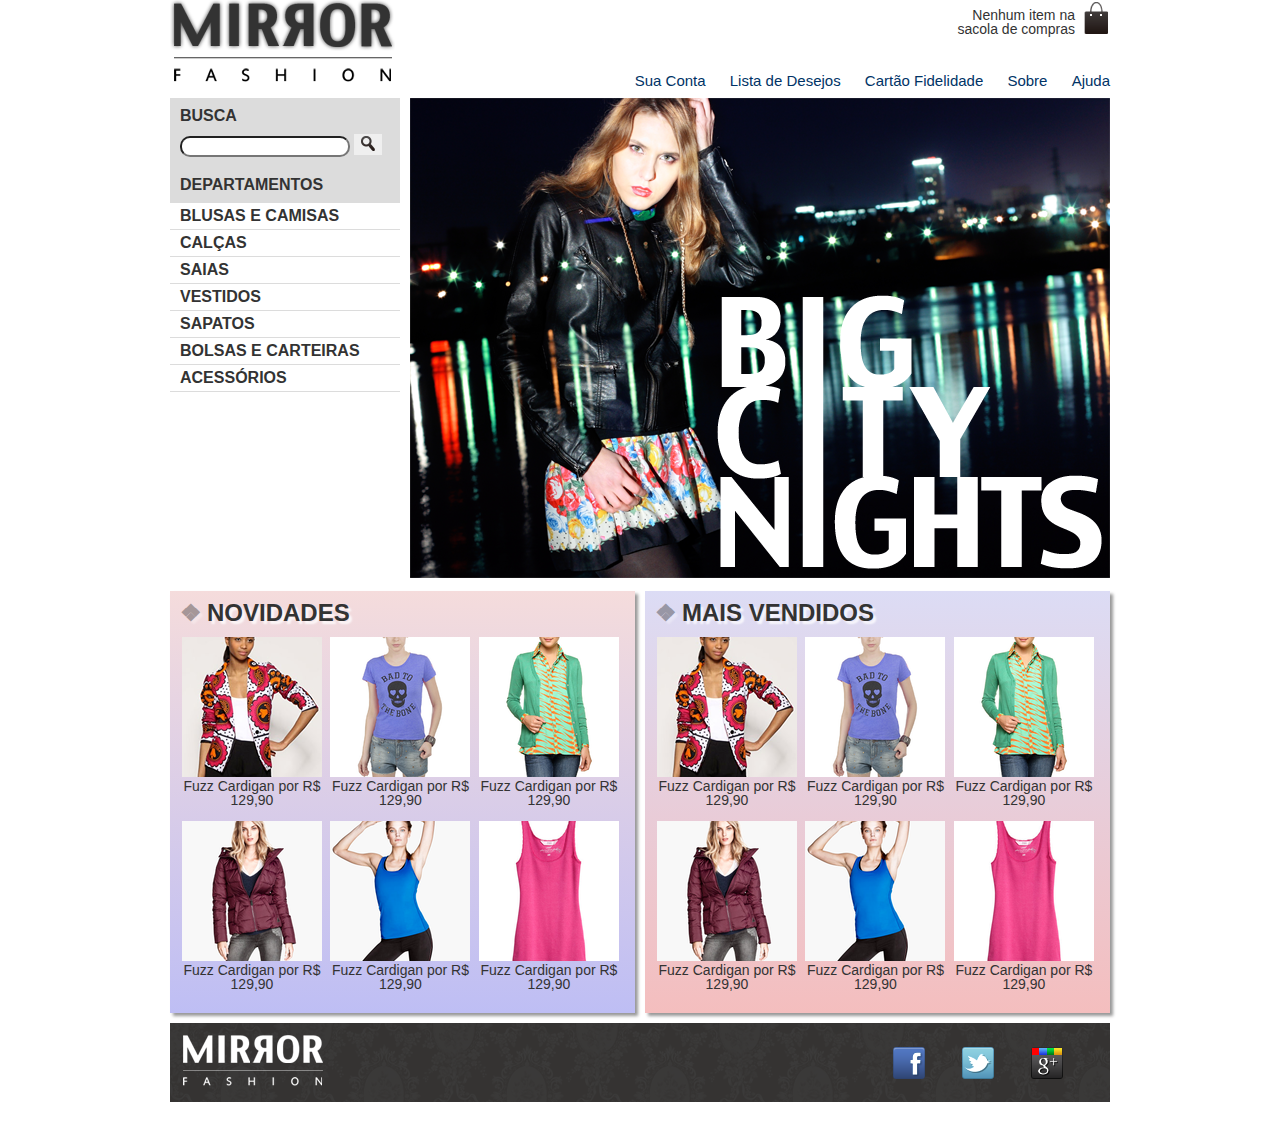
<file: index.html>
<!DOCTYPE html>
<html>
<head>
<meta charset="utf-8">
<meta name="viewport" content="width=device-width">
<title>Home da Mirror Fashion</title>
<link rel="stylesheet" href="css/reset.css">
<link rel="stylesheet"  href="css/estilos.css">
</head>
<body>
	<header class="container">
		<h1><img src="img/logo.png" alt="Logo Mirror Fashion"></h1>
		<p class="sacola">
			Nenhum item na sacola de compras
		</p>
		<nav class="menu-opcoes">
			<ul>
				<li><a href="#">Sua Conta</a></li>
				<li><a href="#">Lista de Desejos</a></li>
				<li><a href="#">Cartão Fidelidade</a></li>
				<li><a href="#">Sobre</a></li>
				<li><a href="#">Ajuda</a></li>
			</ul>
		</nav>
		
	</header>
	<div class="container destaque">
		<section class="busca">
			<h2>Busca</h2>
			<form>
               <input type="search">
                    <button class="botao">
                    	<img src="img/busca.png">
                    </button>
            </form>
		</section>
		<!--fim da busca-->

<section class="menu-departamentos">
	<h2>Departamentos</h2>
	<nav>
		<ul>
			<li>
				<a href="#">Blusas e Camisas</a>
				<ul>
					<li><a href="#">Manga Curta</a></li>
					<li><a href="#">Manga Comprida</a></li>
					<li><a href="#">Camisa Social</a></li>
					<li><a href="#">Camisa Casual</a></li>

					
				</ul>

			</li>
			<li><a href="#">Calças</a></li>
			<li><a href="#">Saias</a></li>
			<li><a href="#">Vestidos</a></li>
			<li><a href="#">Sapatos</a></li>
			<li><a href="#">Bolsas e Carteiras</a></li>
			<li><a href="#">Acessórios</a></li>
		</ul>
	</nav>

</section>
<!--fim menu departamentos-->

<section class="banner-destaque">
	<figure>
		<img src="img/destaque-home.png" alt="Promoção: Big City Night">
	</figure>

	
</section>
<!--fim do banner de destaque-->
	
	</div>

<div class="container">
	<section class="painel novidades">
		<h2>Novidades</h2>
		<ol>
			<li>
				<a href="produto.html">
					<figure>
						<img src="img/produtos/miniatura1.png" alt="miniatura1">
						<figcaption>Fuzz Cardigan por R$ 129,90</figcaption>
					</figure>
					
				</a>
			</li>
			<li>
				<a href="produto.html">
					<figure>
						<img src="img/produtos/miniatura2.png" alt="miniatura1">
						<figcaption>Fuzz Cardigan por R$ 129,90</figcaption>
					</figure>
					
				</a>
			</li>
			<li>
				<a href="produto.html">
					<figure>
						<img src="img/produtos/miniatura3.png" alt="miniatura1">
						<figcaption>Fuzz Cardigan por R$ 129,90</figcaption>
					</figure>
					
				</a>
			</li>
			<li>
				<a href="produto.html">
					<figure>
						<img src="img/produtos/miniatura4.png" alt="miniatura1">
						<figcaption>Fuzz Cardigan por R$ 129,90</figcaption>
					</figure>
					
				</a>
			</li>
			<li>
				<a href="produto.html">
					<figure>
						<img src="img/produtos/miniatura5.png" alt="miniatura1">
						<figcaption>Fuzz Cardigan por R$ 129,90</figcaption>
					</figure>
					
				</a>
			</li>
			<li>
				<a href="produto.html">
					<figure>
						<img src="img/produtos/miniatura6.png" alt="miniatura1">
						<figcaption>Fuzz Cardigan por R$ 129,90</figcaption>
					</figure>
					
				</a>
			</li>
		</ol>
		
	</section>
	<section class="painel mais-vendidos">
		<h2>Mais Vendidos</h2>
		<ol>
			<li>
				<a href="produto.html">
					<figure>
						<img src="img/produtos/miniatura1.png" alt="miniatura1">
						<figcaption>Fuzz Cardigan por R$ 129,90</figcaption>
					</figure>
					
				</a>
			</li>
			<li>
				<a href="produto.html">
					<figure>
						<img src="img/produtos/miniatura2.png" alt="miniatura1">
						<figcaption>Fuzz Cardigan por R$ 129,90</figcaption>
					</figure>
					
				</a>
			</li>
			<li>
				<a href="produto.html">
					<figure>
						<img src="img/produtos/miniatura3.png" alt="miniatura1">
						<figcaption>Fuzz Cardigan por R$ 129,90</figcaption>
					</figure>
					
				</a>
			</li>
			<li>
				<a href="produto.html">
					<figure>
						<img src="img/produtos/miniatura4.png" alt="miniatura1">
						<figcaption>Fuzz Cardigan por R$ 129,90</figcaption>
					</figure>
					
				</a>
			</li>
			<li>
				<a href="produto.html">
					<figure>
						<img src="img/produtos/miniatura5.png" alt="miniatura1">
						<figcaption>Fuzz Cardigan por R$ 129,90</figcaption>
					</figure>
					
				</a>
			</li>
			<li>
				<a href="produto.html">
					<figure>
						<img src="img/produtos/miniatura6.png" alt="miniatura1">
						<figcaption>Fuzz Cardigan por R$ 129,90</figcaption>
					</figure>
					
				</a>
			</li>
		</ol>
		
	</section>
</div>
<footer>
	<div class="container">
		<img src="img/logo-rodape.png">

		<ul class="social">
			<li><a href="http://facebook.com/mirrorfashion"></a></li>
			<li><a href="http://twitter.com/mirrorfashion"></a></li>
			<li><a href="http://plus.google.com/mirrorfashion"></a></li>
		</ul>
		
	</div>
</footer>

	

</body>
</html>
</file>
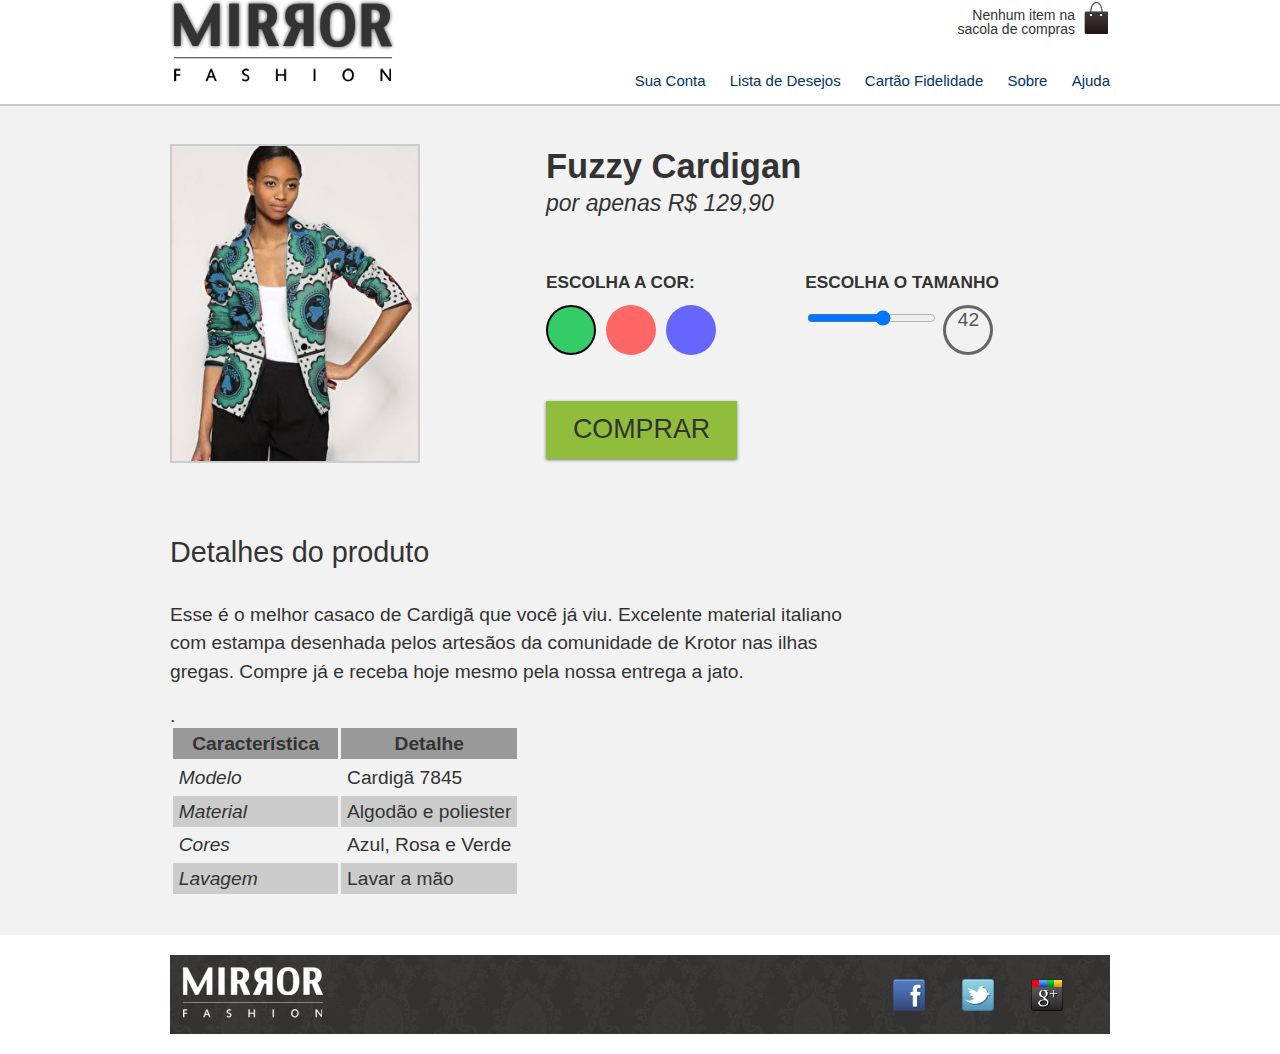
<file: produto.html>
<!DOCTYPE html>
<html>
<head>
<meta charset="utf-8">
<meta name="viewport" content="width=device-width">
<title>Produto</title>
<link rel="stylesheet" href="css/reset.css">
<link rel="stylesheet"  href="css/estilos.css">
<link rel="stylesheet" href="css/produto.css">

</head>
<body>

	<header class="container">
		<h1><img src="img/logo.png" alt="Logo Mirror Fashion"></h1>
		<p class="sacola">
			Nenhum item na sacola de compras
		</p>
		<nav class="menu-opcoes">
			<ul>
				<li><a href="#">Sua Conta</a></li>
				<li><a href="#">Lista de Desejos</a></li>
				<li><a href="#">Cartão Fidelidade</a></li>
				<li><a href="#">Sobre</a></li>
				<li><a href="#">Ajuda</a></li>
			</ul>
		</nav>
		
	</header>
	<div class="produto-back">
	<div class="container">
	<div class="produto">
<h1>Fuzzy Cardigan</h1>
<p>por apenas R$ 129,90</p>
<form>
<fieldset class="cores">
<legend>Escolha a cor:</legend>
<input type="radio" name="cor" value="verde" id="verde" checked>
<label for="verde">
<img src="img/produtos/foto1-verde.png" alt="Produto na cor verde">
</label>
<input type="radio" name="cor" value="rosa" id="rosa">
<label for="rosa">
<img src="img/produtos/foto1-rosa.png" alt="Produto na cor rosa">
</label>
<input type="radio" name="cor" value="azul" id="azul">
<label for="azul">
<img src="img/produtos/foto1-azul.png" alt="Produto na cor azul">
</label>
</fieldset>

<fieldset class="tamanhos">
	<legend>Escolha o tamanho</legend>
	<input type="range" min="36" max="46" value="42" step="2" name="tamanho" id="tamanho" oninput="">
	<output for="tamanho" name="valortamanho">42</output>
</fieldset>

<button class="comprar">Comprar</button>
    </form>
  </div>
  <div class="detalhes">
<h2>Detalhes do produto</h2>
<p>Esse é o melhor casaco de Cardigã que você já viu. Excelente
material italiano com estampa desenhada pelos artesãos da
comunidade de Krotor nas ilhas gregas. Compre já e receba hoje
mesmo pela nossa entrega a jato.</p>
<table>
<thead>
<tr>
<th>Característica</th>
<th>Detalhe</th>
</tr>
</thead>
<tbody>
<tr>
<td>Modelo</td>
<td>Cardigã 7845</td>
</tr>
<tr>
<td>Material</td>
<td>Algodão e poliester</td>
</tr>
<tr>
<td>Cores</td>
<td>Azul, Rosa e Verde</td>
</tr>
<tr>
.
<td>Lavagem</td>
<td>Lavar a mão</td>
</tr>
</tbody>
</table>
</div>
</div >
</div>
<footer>

	<div class="container">
		<img src="img/logo-rodape.png">

		<ul class="social">
			<li><a href="http://facebook.com/mirrorfashion"></a></li>
			<li><a href="http://twitter.com/mirrorfashion"></a></li>
			<li><a href="http://plus.google.com/mirrorfashion"></a></li>
		</ul>
		
	</div>
</footer>

<script type="text/javascript" src="js/produto.js"></script>	

</body>
</html>
</file>
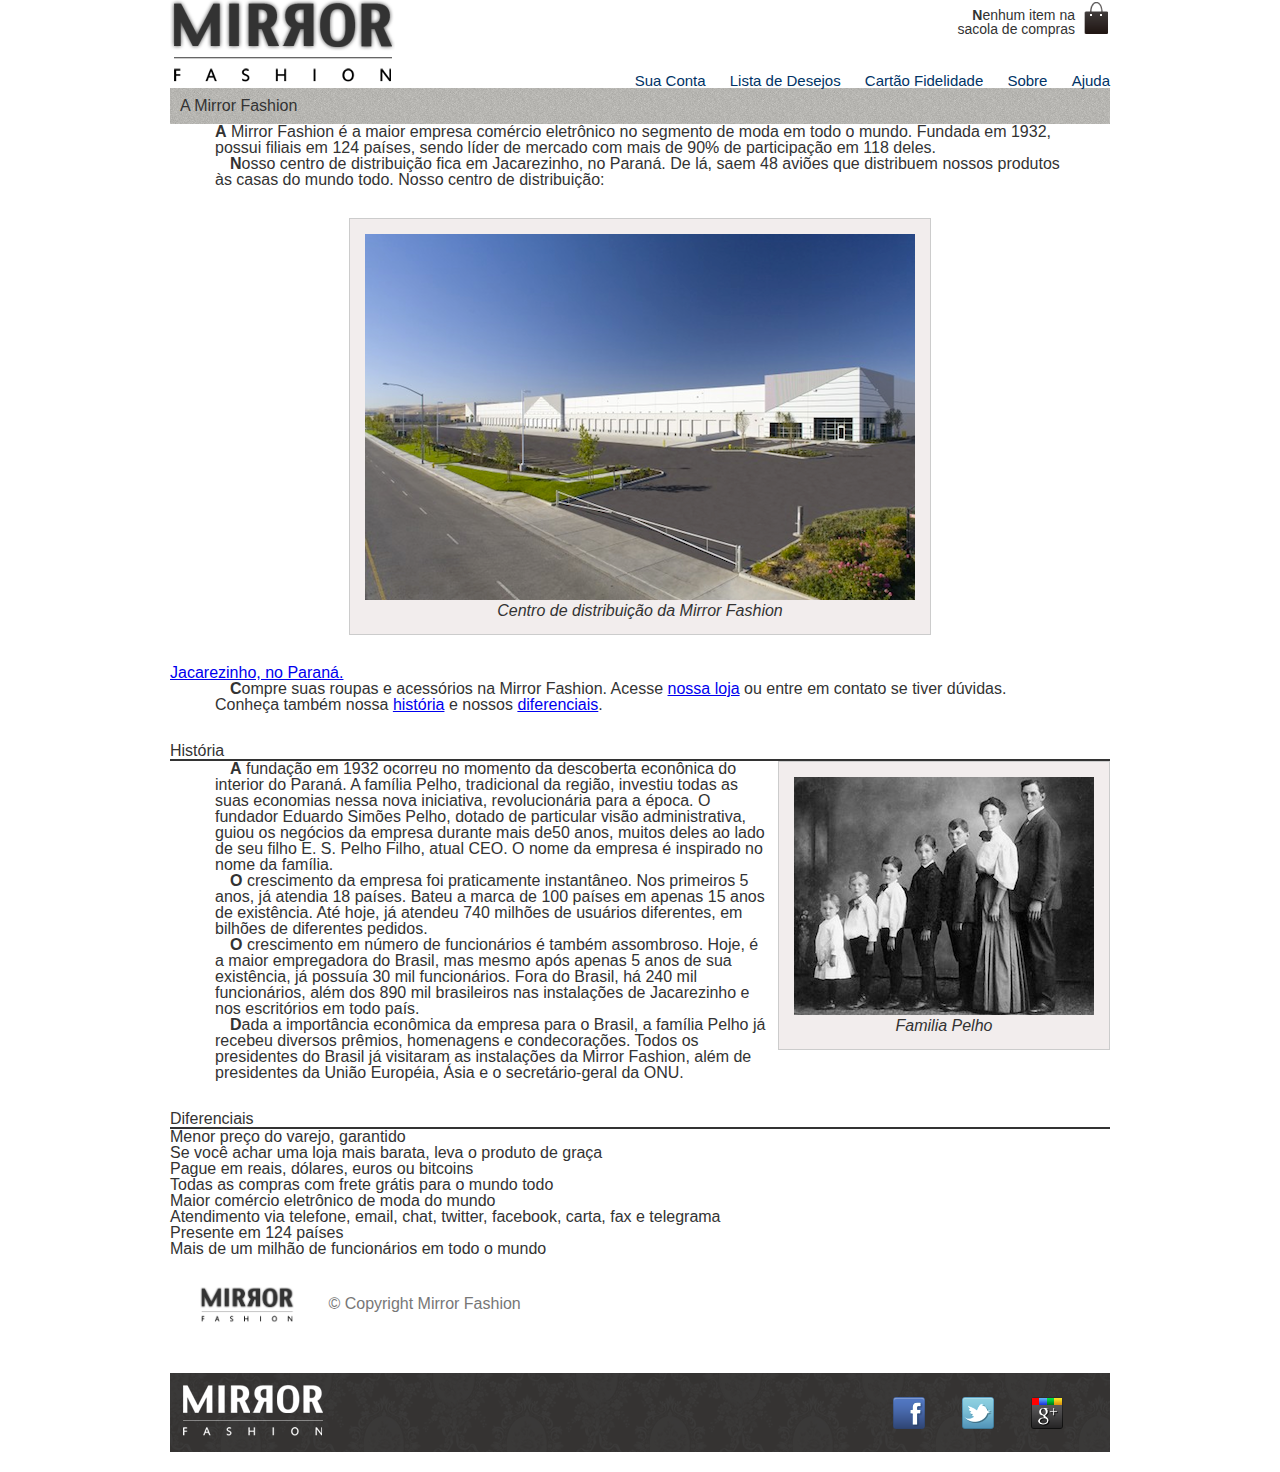
<file: sobre.html>
<!DOCTYPE html>
<html>
<head>
	<meta charset="utf-8">
	<title>Sobre a Mirror Fashion</title>
	<link rel="stylesheet" href="css/reset.css">
	<link rel="stylesheet"href="css/sobre.css">
	<link rel="stylesheet"  href="css/estilos.css">
</head>
<body>
	<header class="container">
		<h1><img src="img/logo.png" alt="Logo Mirror Fashion"></h1>
		<p class="sacola">
			Nenhum item na sacola de compras
		</p>
		<nav class="menu-opcoes">
			<ul>
				<li><a href="#">Sua Conta</a></li>
				<li><a href="#">Lista de Desejos</a></li>
				<li><a href="#">Cartão Fidelidade</a></li>
				<li><a href="#">Sobre</a></li>
				<li><a href="#">Ajuda</a></li>
			</ul>
		</nav>
		
	</header>
<!--<img src="img/logo.png" alt="Logo da Mirror Fashion">-->
<h1 class="nome">A Mirror Fashion</h1>
<p>A <strong>Mirror Fashion</strong> é a maior empresa comércio eletrônico no segmento de moda em todo o mundo. 
Fundada em 1932, possui filiais em 124 países, sendo líder de mercado com mais de 90% de 
participação em 118 deles.</p>

<p>Nosso centro de distribuição fica em Jacarezinho, no Paraná. De lá, saem 48 aviões que 
distribuem nossos produtos às casas do mundo todo. Nosso centro de distribuição:</p>
<figure id="centro-distribuicao">
	<img src="img/centro-distribuicao.png" alt="Foto do Centro de  distribuição da Mirror Fashion">
	<figcaption>Centro de distribuição da Mirror Fashion</figcaption>
</figure>
<a href=https://www.google.com.br/maps/place/Jacarezinho,+PR,+86400-000/@-23.1588592,-50.0033584,13z/data=!3m1!4b1!4m5!3m4!1s0x94c026544d26f253:0xc66dac11dad56f73!8m2!3d-23.157939!4d-49.9777202"">Jacarezinho, no Paraná.</a>

<p>Compre suas roupas e acessórios na Mirror Fashion. Acesse <a href="index.html">nossa loja</a>  ou entre em contato 
se tiver dúvidas. Conheça também nossa <a href="#historia">história</a>  e nossos <a href="#diferenciais">diferenciais</a>.</p>



<h2 id="historia">História</h2>
<figure id="familia-pelho">
	<img src="img/familia-pelho.jpg" alt="Foto da familia Pelho">
	<figcaption> Familia Pelho</figcaption>
</figure>


<p>A fundação em 1932 ocorreu no momento da descoberta econônica do interior do Paraná. A 
 <em>família Pelho</em>, tradicional da região, investiu todas as suas economias nessa nova iniciativa, 
revolucionária para a época. O fundador Eduardo Simões Pelho, dotado de particular visão 
administrativa, guiou os negócios da empresa durante mais de<strong>50 anos</strong>, muitos deles ao lado 
de seu filho E. S. Pelho Filho, atual CEO. O nome da empresa é inspirado no nome da família.</p>

<p>O crescimento da empresa foi praticamente instantâneo. Nos primeiros 5 anos, já atendia 18 países. 
Bateu a marca de 100 países em apenas 15 anos de existência. Até hoje, já atendeu 740 milhões 
de usuários diferentes, em bilhões de diferentes pedidos.</p>

<p>O crescimento em número de funcionários é também assombroso. Hoje, é a maior empregadora do 
Brasil, mas mesmo após apenas 5 anos de sua existência, já possuía 30 mil funcionários. Fora do 
Brasil, há 240 mil funcionários, além dos 890 mil brasileiros nas instalações de Jacarezinho e 
nos escritórios em todo país.</p>

<p>Dada a importância econômica da empresa para o Brasil, a família Pelho já recebeu diversos prêmios, 
homenagens e condecorações. Todos os presidentes do Brasil já visitaram as instalações da Mirror 
Fashion, além de presidentes da União Européia, Ásia e o secretário-geral da ONU.</p>

<H2 id="diferenciais">Diferenciais</H2>
<ul>

<li> Menor preço do varejo, garantido</li>
<li> Se você achar uma loja mais barata, leva o produto de graça</li>
<li> Pague em reais, dólares, euros ou bitcoins</li>
<li> Todas as compras com frete grátis para o mundo todo</li>
<li> Maior comércio eletrônico de moda do mundo</li>
<li> Atendimento via telefone, email, chat, twitter, facebook, carta, fax e telegrama</li>
<li> Presente em 124 países</li>
<li> Mais de um milhão de funcionários em todo o mundo</li>
</ul>

<div id="rodape">
<img src="img/logo.png" alt="Logo da Mirror Fashion">
&copy; Copyright Mirror Fashion
</div>
<footer>
	<div class="container">
		<img src="img/logo-rodape.png">

		<ul class="social">
			<li><a href="http://facebook.com/mirrorfashion"></a></li>
			<li><a href="http://twitter.com/mirrorfashion"></a></li>
			<li><a href="http://plus.google.com/mirrorfashion"></a></li>
		</ul>
		
	</div>
</footer>



</body>
</html>
</file>
<file: css/estilos.css>
.sacola{
	background-image:url(../img/sacola.png); 
	background-repeat:no-repeat;
    background-position: top right;

    font-size: 14px;
    padding-right: 35px;
    text-align: right;
    width: 140px;
}

.menu-opcoes ul{
	font-size: 15px;
}

.menu-opcoes a{
	color: #003366;
	text-decoration: none;
}
body{
	color: #333;
	font-family: "Lucinda Sans Unicode", "Lucinda Grande", sans-serif;
}
.menu-opcoes ul li {
display: inline;
margin-left: 20px;
}
.menu-opcoes a:hover{
	color: #007DC6;
}
.menu-opcoes a:active{
	color: #867DC6;
}
.sacola {
padding-top: 8px;
position: absolute;
top: 0;
right: 0;
}
.container{
	margin: 0 auto;
	width: 940px;
}
header {
position: relative;
}

.menu-opcoes {
position: absolute;
bottom: 0;
right: 0;
}
.busca,
.menu-departamentos{
	background-color: #dcdcdc;
	font-weight: bold;
	text-transform: uppercase;
	
	margin-right: 10px;
	width: 230px;
	float: left;
}
.menu-departamentos li ul{
	display: none;
}
.menu-departamentos li:hover ul{
	display: block;
}
.menu-departamentos ul ul li{
	background-color: #dcdcdc;
}
.menu-departamentos li li a:before{
	content:'\272A';
padding-right: 3px;
}
.painel h2:before {
content: '\2756';
padding-right: 5px;
opacity: 0.4;
}

.busca h2,
.busca form,
.menu-departamentos h2{
	margin: 10px;
}
.menu-departamentos li{
	background-color: white;
    margin-bottom: 1px;
    padding: 5px 10px;
    
}
.menu-departamentos a {
	color: #333333;
	text-decoration: none;
}
.busca input[type=search] {
width: 170px;
}
.destaque {
margin-top: 10px;
}
  .menu-departamentos{
    clear: left;
}
input{
	border-radius: 10px;
}

.botao{
	border: none;
}

.painel{
	margin: 10px 0;
	padding: 10px;
	width: 445px;
    box-shadow: 3px 3px 3px #999;
}

.painel li{
	display: inline-block;
	vertical-align: top;
	width: 140px;

	margin: 2px;
	padding-bottom: 10px;
	transition:all 0.7s ease-in;
}
.painel li:hover {

/*box-shadow: -5px -5px 15px #333;
transform: translate(5px, 5px);
transition: box-shadow 1s ease,transform 1s ease;
 */
background-color: rgba(255,255,255,0.8);
box-shadow: 0 0 5px #333;
transition:all 0.7s ease-out;
transform: scale(1.2) rotate(-5deg);
}
.painel li:nth-child(2n):hover {
transform: scale(1.2) rotate(5deg);
}


.novidades{
	background-color:  grey;
	background:linear-gradient(#F5DCDC, #BEBEF4);
	float: left;
}

.mais-vendidos{
	background-color: purple;
	background: linear-gradient(#DCDCF5, #F4BEBE);
	float: right;
}
.painel h2{
	font-size: 24px;
	font-weight: bold;
	text-transform: uppercase;
	margin-bottom: 10px;
	text-shadow: 3px 3px 2px rgba(255,255,255,0.8);
}
.painel a {
	color: #333;
	font-size: 14px;
	text-align: center;
	text-decoration: none;
}
.novidades {
background-color: #F5DCDC;
}
.mais-vendidos {
background-color: #DCDCF5;
}
footer .container{
	background: url(../img/fundo-rodape.png);
	clear: both;
	position: relative;
}
.social a{
	margin-right: 12px;
	margin-top: 12px;
	width: 32px;
	height: 32px;

	display: block;
}
.social a[href*="facebook.com"] {
background-image: url(../img/facebook.png);
}
.social a[href*="twitter.com"] {
background-image: url(../img/twitter.png);
}
.social a[href*="plus.google.com"] {
background-image: url(../img/googleplus.png);
}
footer {
padding: 20px 0;

}
.social {
position: absolute;
top: 12px;
right: 35px;
}
.social li {
float: left;
margin-left: 25px;
}
footer img{
	margin: 12px;
}


@media (max-width: 320px) {
/* adicionar aqui os novos estilos para mobile */
.container {
width: 96%;
}
header h1 {
text-align: center;
}
header h1 img {
max-width:50%;
}
.sacola {
display: none;
}
.menu-opcoes {
position: static;
text-align: center;
}
.menu-opcoes ul li {
display: inline-block;
margin: 5px;
}
.busca,
.menu-departamentos,
.banner-destaque img{
	margin-right: 0;
	width: 100%;
}
.painel{
	width: auto;
}
.painel li{
	width: 30%;
}
.painel img{
	width: 100%;
}
}
@media (max-width: 939px) {

}
</file>
<file: css/produto.css>
.cores label::after {
content: '';
display: block;
border-radius: 50%;
width: 50px;
height: 50px;
box-sizing: border-box;
position: absolute;
top: 	30px;
}
label[for=verde]::after {
background-color: #33CC66;
}
label[for=rosa]::after {
background-color: #FF6666;
}
label[for=azul]::after {
background-color: #6666FF;
}
.cores  input:checked + label::after{
	border: 2px solid rgba(0,0,0,3)
}
.cores input[type=radio] {
display: none;
}
.cores input:not(:checked) + label img {
display: none;
}
.cores {
position: relative;
padding-top: 90px;
}
label[for=verde]::after {
left: 0;
}
label[for=rosa]::after {
left: 60px;
}
label[for=azul]::after {
left: 120px;
}
.cores label img {
display: block;
max-width: 100%;
}
.produto{
	color: #333;
	line-height: 1.3;
margin-top: 2em;
}
.produto h1{
	font-size: 1.8em;
	font-weight: bold;
}
.produto p{
	font-size: 1.2em;
	font-style: italic;
	margin-bottom: 1em;
}
.produto legend{
	display: block;
	font: bold 0.9em/2.5 Arial;
	text-transform:uppercase; 
}
.comprar{
	background: #91bd3c;
	border: none;
	color: #333;

	font-size: 1.4em;
	text-transform: uppercase;
    box-shadow: 0 1px 3px #777;
    
    display: block;
    padding: 0.5em 1em;
    margin: 1em 0;
}
.cores label::after{
	border: solid rgba(0,0,0,0);
}
.cores label:hover::after {
border: 6px solid rgba(0,0,0,0.1);
transition: 1s;
}
.cores label::after {
cursor: pointer;
}
@media(min-width: 630px){
	.produto {
position: relative;
padding-left: 40%;
font-size: 1.2em;
}
.cores {
position: static;
padding: 0;
}
.cores legend {
position: static;
}
.cores label img {
position: absolute;
top: 0;
left: 0;
}
.cores label:after {
position: static;
float: left;
}
.cores label img {
max-width: 35%;
max-height: 100%;
}
.cores label::after {
margin-right: 10px;
}
fieldset {
display: inline-block;
vertical-align: top;
margin: 1em 0;
min-width: 240px;
width: 45%;
}
}
.detalhes {
padding: 2em 0;
}
.detalhes h2 {
font-size: 1.5em;
line-height: 2;
}
.detalhes p {
margin: 1em 0;
font-size: 1em;
line-height: 1.5;
max-width: 36em;
}
@media (min-width: 500px) {
.detalhes {
font-size: 1.2em;
}
}
table {
border-spacing: 0.2em;
border-collapse: separate;
}
thead {
background-color: #999;
}
thead th {
font-weight: bold;
padding: 0.3em 1em;
text-align: center;
}
td {
padding: 0.3em;
}
tr:nth-child(2n) {
background-color: #CCC;
}
td:first-child {
font-style: italic;
}
.produto-back {
background-color: #F2F2F2;
margin-top: 1em;
border-top: 2px solid #CCC;
}
.cores label img {
border: 2px solid #CCC;
}
.tamanhos output {
display: inline-block;
height: 44px;
width: 44px;
.
line-height: 44px;
text-align: center;
border: 3px solid #666;
border-radius: 50%;
color: #555;
}
</file>
<file: css/sobre.css>
body {
	margin-left: auto;
	margin-right: auto;
	width: 940px;
	color: #333333;
	font-family: "Lucida Sans Unicide", "Lucida Grande" , sans-serif;
}
.nome{
	padding: 10px;
	background-image: url(../img/sobre-background.jpg);
}
h2{
	margin-top: 30px;
	border-bottom: 2px solid #333333
}
figure{
	padding: 15px;
	margin: 30px;
	background-color: #f2EDED;
	border:1px solid #ccc;
	text-align: center;
}
figcaption{
	font-style: italic;
}
p{
	padding: 0 45px;
	text-indent: 15px;
}

#centro-distribuicao{
	margin-left: auto;
	margin-right: auto;
	width: 550px;
}
#rodape{
	color: #777;
	margin: 30px;
	padding: 30;

}
#rodape img{
	margin-right: 30px;
	vertical-align:middle;
	width: 94px;
}
#familia-pelho{
	float: right;
	margin: 0 0 10px 10px;
}
p::first-letter {
font-weight: bold;
}
h1 + p {
text-indent: 0;
}
</file>
